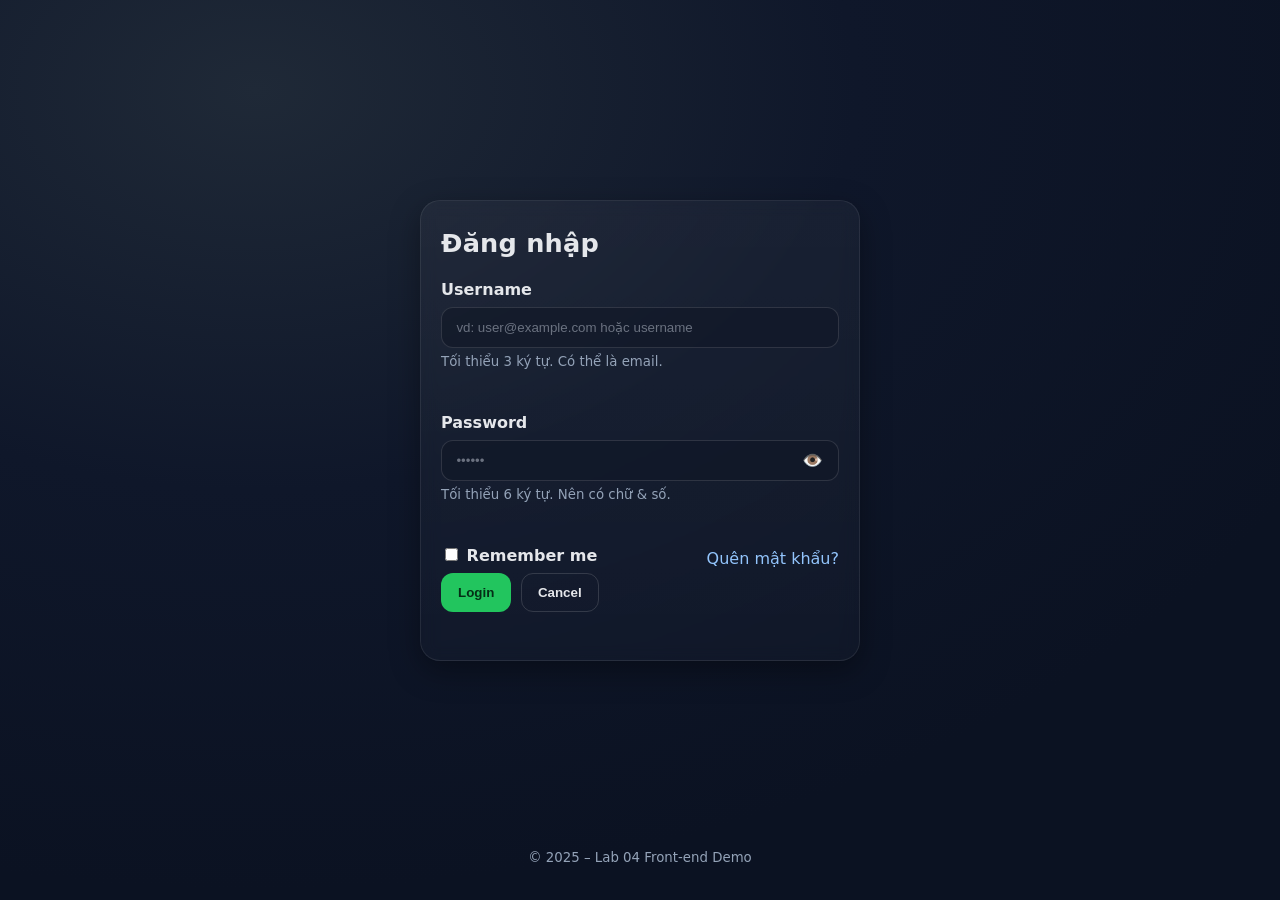
<file: labs/lab04-login-form/index.html>
<!DOCTYPE html>
<html lang="vi">
<head>
  <meta charset="utf-8" />
  <meta name="viewport" content="width=device-width, initial-scale=1" />
  <title>Lab 04 – Login</title>
  <link rel="stylesheet" href="styles.css" />
</head>
<body>
  <main class="container">
    <section class="card" role="region" aria-labelledby="login-title">
      <h1 id="login-title">Đăng nhập</h1>

      <form id="loginForm" novalidate>
        <div class="field">
          <label for="username">Username</label>
          <input
            id="username"
            name="username"
            type="text"
            inputmode="email"
            autocomplete="username"
            placeholder="vd: user@example.com hoặc username"
            aria-describedby="usernameHelp usernameError"
            required
          />
          <small id="usernameHelp" class="muted">Tối thiểu 3 ký tự. Có thể là email.</small>
          <p id="usernameError" class="error" role="alert" aria-live="polite"></p>
        </div>

        <div class="field">
          <label for="password">Password</label>
          <div class="password-wrapper">
            <input
              id="password"
              name="password"
              type="password"
              autocomplete="current-password"
              placeholder="••••••"
              aria-describedby="passwordHelp passwordError"
              required
              minlength="6"
            />
            <button type="button" class="toggle" aria-label="Hiện/ẩn mật khẩu" title="Hiện/ẩn mật khẩu">👁️</button>
          </div>
          <small id="passwordHelp" class="muted">Tối thiểu 6 ký tự. Nên có chữ & số.</small>
          <p id="passwordError" class="error" role="alert" aria-live="polite"></p>
        </div>

        <div class="row between center">
          <label class="checkbox">
            <input id="remember" type="checkbox" />
            <span>Remember me</span>
          </label>

          <a class="link" href="#" id="forgot">Quên mật khẩu?</a>
        </div>

        <div class="row gap">
          <button id="loginBtn" type="submit" class="btn primary">Login</button>
          <button id="cancelBtn" type="button" class="btn ghost">Cancel</button>
        </div>

        <div id="formMessage" class="form-message" aria-live="polite"></div>
      </form>
    </section>

    <footer class="footer">
      <small>© 2025 – Lab 04 Front-end Demo</small>
    </footer>
  </main>

  <script src="app.js"></script>
</body>
</html>
</file>
<file: labs/lab04-login-form/styles.css>
/* ======= Base ======= */
:root{
  --bg: #0f172a;        /* slate-900 */
  --card: #111827;      /* gray-900 */
  --muted: #94a3b8;     /* slate-400 */
  --text: #e5e7eb;      /* gray-200 */
  --primary: #22c55e;   /* green-500 */
  --primary-press: #16a34a;
  --error: #ef4444;     /* red-500 */
  --ring: #60a5fa;      /* blue-400 */
  --shadow: 0 10px 30px rgba(0,0,0,.35);
}
*{ box-sizing: border-box; }
html, body{ height: 100%; }
body{
  margin: 0;
  font-family: ui-sans-serif, system-ui, -apple-system, Segoe UI, Roboto, "Helvetica Neue", Arial, "Apple Color Emoji","Segoe UI Emoji";
  background: radial-gradient(1200px 800px at 20% 10%, #1f2937 0%, var(--bg) 50%, #0b1222 100%);
  color: var(--text);
  line-height: 1.45;
}

/* ======= Layout ======= */
.container{
  min-height: 100%;
  display: grid;
  grid-template-rows: 1fr auto;
  align-items: center;
  justify-items: center;
  padding: 2rem 1rem;
}
.card{
  width: min(440px, 92vw);
  background: linear-gradient(180deg, rgba(255,255,255,0.04), rgba(255,255,255,0.02));
  border: 1px solid rgba(255,255,255,0.08);
  border-radius: 20px;
  padding: 1.25rem 1.25rem 1rem;
  box-shadow: var(--shadow);
  backdrop-filter: blur(8px);
}
.card h1{
  margin: .25rem 0 1rem 0;
  font-size: 1.6rem;
  letter-spacing: 0.2px;
}

/* ======= Form ======= */
.field{ margin-bottom: 1rem; }
label{ display: block; font-weight: 600; margin-bottom: .35rem; }
input[type="text"], input[type="password"]{
  width: 100%;
  padding: .75rem .9rem;
  border-radius: 12px;
  border: 1px solid rgba(255,255,255,0.12);
  background: rgba(17,24,39,0.6);
  color: var(--text);
  outline: none;
  transition: border .2s, box-shadow .2s, background .2s;
}
input::placeholder{ color: #6b7280; }
input:focus{
  border-color: var(--ring);
  box-shadow: 0 0 0 3px rgba(96,165,250,0.25);
  background: rgba(17,24,39,0.85);
}

/* password wrapper */
.password-wrapper{
  position: relative;
}
.password-wrapper .toggle{
  position: absolute;
  right: .5rem;
  top: 50%; transform: translateY(-50%);
  border: none;
  background: transparent;
  color: var(--muted);
  cursor: pointer;
  font-size: 1.05rem;
  padding: .25rem .5rem;
  border-radius: 8px;
}
.password-wrapper .toggle:hover{ color: var(--text); }

/* helper & errors */
.muted{ color: var(--muted); display: inline-block; margin-top: .25rem; }
.error{ color: var(--error); font-size: .9rem; min-height: 1.2rem; margin: .25rem 0 0; }

/* buttons */
.row{ display: flex; align-items: center; }
.row.gap{ gap: .6rem; }
.row.between{ justify-content: space-between; }
.row.center{ align-items: center; }
.btn{
  appearance: none;
  border: 1px solid rgba(255,255,255,0.14);
  color: var(--text);
  background: rgba(255,255,255,0.02);
  padding: .7rem 1rem;
  border-radius: 12px;
  font-weight: 600;
  cursor: pointer;
  transition: transform .06s ease, background .2s, border .2s;
}
.btn:hover{ background: rgba(255,255,255,0.06); }
.btn:active{ transform: translateY(1px); }
.btn.primary{
  background: var(--primary);
  border-color: transparent;
  color: #052e16;
}
.btn.primary:hover{ background: #26d366; }
.btn.primary:active{ background: var(--primary-press); }
.btn.ghost{
  background: transparent;
  color: var(--text);
}

/* links */
.link{ color: #93c5fd; text-decoration: none; }
.link:hover{ text-decoration: underline; }

/* messages */
.form-message{ min-height: 1.25rem; margin-top: .75rem; font-weight: 600; }
.form-message.success{ color: #34d399; }
.form-message.error{ color: var(--error); }

/* footer */
.footer{ margin-top: 1rem; color: var(--muted); }
</file>
